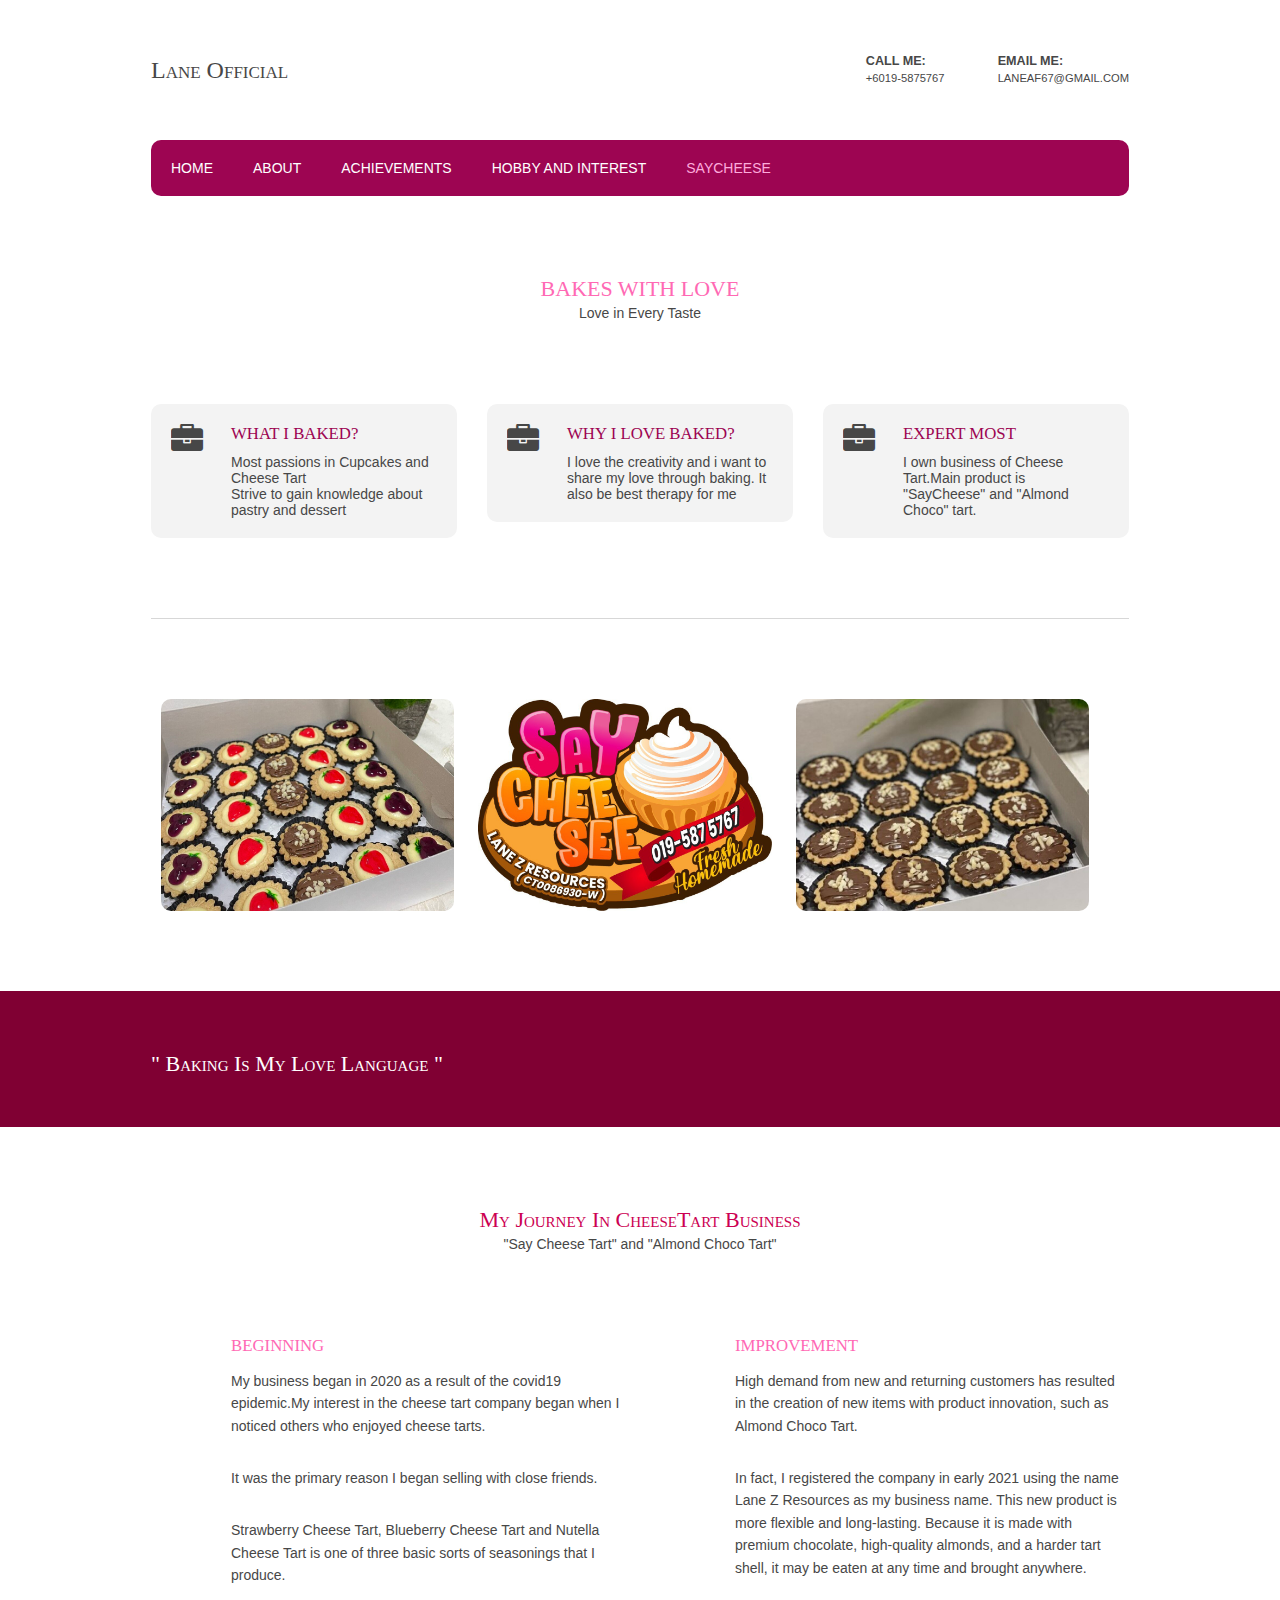
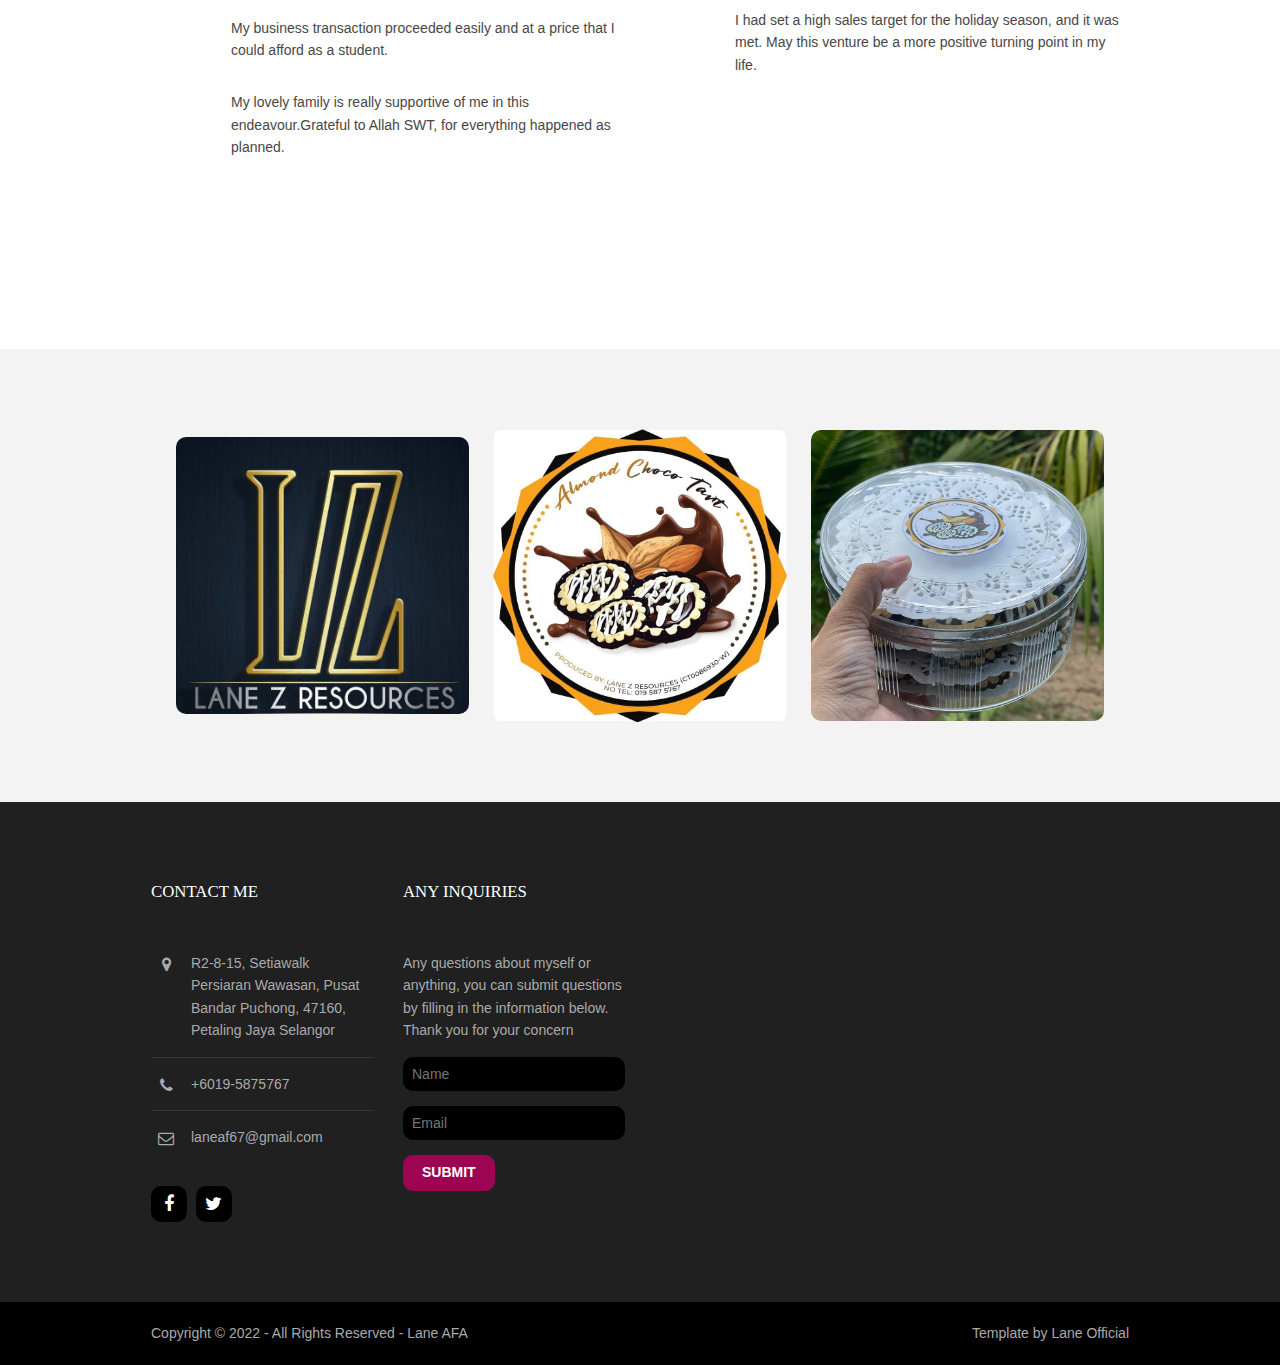
<file: saycheese.html>
<!DOCTYPE html>
<!--
Template Name: Lane AFA
Author: <a href="https://www.os-templates.com/">OS Templates</a>
Author URI: https://www.os-templates.com/
Licence: Free to use under our free template licence terms
Licence URI: https://www.os-templates.com/template-terms
-->
<html lang="">
<!-- To declare your language - read more here: https://www.w3.org/International/questions/qa-html-language-declarations -->
<head>
<title>SayCheese</title>
<meta charset="utf-8">
<meta name="viewport" content="width=device-width, initial-scale=1.0, maximum-scale=1.0, user-scalable=no">
<link href="layout/styles/layout.css" rel="stylesheet" type="text/css" media="all">
<style>
img {
  width: 30%;
    margin-right: 10px;
    margin-left: 10px;
}
</style>
</head>
<body id="top">
<!-- ################################################################################################ -->
<!-- ################################################################################################ -->
<!-- ################################################################################################ -->
<div class="wrapper row1">
  <header id="header" class="hoc clear"> 
    <!-- ################################################################################################ -->
    <div id="logo" class="fl_left">
      <h1><a href="index.html">Lane Official</a></h1>
      <p></p>
    </div>
    <div id="quickinfo" class="fl_right">
      <ul class="nospace inline">
        <li><strong>Call Me:</strong><br>
          +6019-5875767</li>
        <li><strong>Email Me:</strong><br>
         laneaf67@gmail.com</li>
      </ul>
    </div>
    <!-- ################################################################################################ -->
  </header>
  <nav id="mainav" class="hoc clear"> 
    <!-- ################################################################################################ -->
    <ul class="clear">
      <li class=""><a href="index.html">Home</a></li>
      <li><a href="about.html">About</a></li>
      <li><a href="achievements.html">Achievements</a></li>
      <li><a href="hobby and interest.html">Hobby and Interest</a></li>
       <li class="active"><a href="saycheese.html">SayCheese</a></li>
     
        
          
        </ul>
      </li>
    
    <!-- ################################################################################################ -->
  </nav>
</div>
<!-- ################################################################################################ -->
<!-- ################################################################################################ -->
<!-- ################################################################################################ -->

<!-- ################################################################################################ -->
<!-- ################################################################################################ -->
<!-- ################################################################################################ -->
<div class="wrapper row3">
  <main class="hoc container clear"> 
    <!-- main body -->
    <!-- ################################################################################################ -->
    <section id="introblocks">
      <div class="sectiontitle">
        <h6 class="heading"></h6><h1 style="color:hotpink;">BAKES WITH LOVE</h1>
        <p>Love in Every Taste</p>
      </div>
      <ul class="nospace group">
        <li class="one_third first">
          <article><i class="fa fa-briefcase"></i>
            <h6 class="heading font-x1"><a href="#">WHAT I BAKED?</a></h6>
            <p>Most passions in Cupcakes and Cheese Tart</p>
            <p>Strive to gain knowledge about pastry and dessert</p>
          </article>
        </li>
        <li class="one_third">
          <article><i class="fa fa-briefcase"></i>
            <h6 class="heading font-x1"><a href="#">WHY I LOVE BAKED?</a></h6>
            <p> I love the creativity and i want to share my love through baking. It also be best therapy for me</p>
          </article>
        </li>
        <li class="one_third">
          <article><i class="fa fa-briefcase"></i>
            <h6 class="heading font-x1"><a href="#">EXPERT MOST</a></h6>
            <p>I own business of Cheese Tart.Main product is "SayCheese" and "Almond Choco" tart.</p>
           
          
    <div class="clear"></div> </section>
    <!-- ################################################################################################ -->
    <hr class="btmspace-80">
    <!-- ################################################################################################ -->
    <section>
      <img src="images/lane/baking2.jpg" alt="mixcheesetart">
      <img src="images/lane/baking1.jpg" alt="logo">
      <img src="images/lane/baking3.jpg" alt="Nutella">
</section>

  </main>
</div>
<!-- ################################################################################################ -->
<!-- ################################################################################################ -->
<!-- ################################################################################################ -->
<div class="wrapper coloured">
  <article class="hoc cta clear"> 
    <!-- ################################################################################################ -->
    <h6 class="three_quarter first">" Baking is My Love Language "</h6>
   
    <!-- ################################################################################################ -->
  </article>
</div>
<!-- ################################################################################################ -->
<!-- ################################################################################################ -->
<!-- ################################################################################################ -->
<div class="wrapper row3">
  <section class="hoc container clear"> 
    <!-- ################################################################################################ -->


    <div class="sectiontitle">
      <h6 class="heading"></h6><h1 style="color:#cc0052;">My Journey in CheeseTart Business</h1>
      <p>"Say Cheese Tart" and "Almond Choco Tart"</p>
    </div>


    <ul class="nospace group latest">
      <li class="one_half first">
        <article>
          <div class="excerpt">
            <ul class="nospace meta">
             
            </ul>


            <h6 class="heading"style="color: hotpink;">BEGINNING</h6>
            <p>My business began in 2020 as a result of the covid19 epidemic.My interest in the cheese tart company began when I noticed others who enjoyed cheese tarts. 
            <p>It was the primary reason I began selling with close friends.</p>
            <p>Strawberry Cheese Tart, Blueberry Cheese Tart and Nutella Cheese Tart is one of three basic sorts of seasonings that I produce.</p>
            <p>My business transaction proceeded easily and at a price that I could afford as a student.</p>
            <p> My lovely family is really supportive of me in this endeavour.Grateful to Allah SWT, for everything happened as planned.</p>
         
          </div>

        </article>
      </li>
      <li class="one_half">
        <article>
          <div class="excerpt">
            <ul class="nospace meta">
              
            </ul>
            <h6 class="heading"style="color: hotpink;">IMPROVEMENT</h6>
            <p>High demand from new and returning customers has resulted in the creation of new items with product innovation, such as Almond Choco Tart.</p>
            <p>In fact, I registered the company in early 2021 using the name Lane Z Resources as my business name. This new product is more flexible and long-lasting. Because it is made with premium chocolate, high-quality almonds, and a harder tart shell, it may be eaten at any time and brought anywhere.</p>
            <p>I had set a high sales target for the holiday season, and it was met. May this venture be a more positive turning point in my life.</p>
            
          </div>
         
        </article>
      </li>
    </ul>
 
    <!-- ################################################################################################ -->
  </section>
</div>
<!-- ################################################################################################ -->
<!-- ################################################################################################ -->
<!-- ################################################################################################ -->
<div class="wrapper row2">
  <figure class="hoc container clear clients"> 
    <!-- ################################################################################################ -->
      <section>
      <img src="images/lane/choco2.jpg" alt="logobusiness">
      <img src="images/lane/choco1.jpg" alt="logochoco">
      <img src="images/lane/choco3.jpg" alt="almond">
</section>

   
    <!-- ################################################################################################ -->
  </figure>
</div>
<!-- ################################################################################################ -->
<!-- ################################################################################################ -->
<!-- ################################################################################################ -->
<div class="wrapper row4">
    <footer id="footer" class="hoc clear"> 
    <!-- ################################################################################################ -->
    <div class="one_quarter first">
      <h6 class="heading">CONTACT ME</h6>
      <ul class="nospace btmspace-30 linklist contact">
        <li><i class="fa fa-map-marker"></i>
          <address>
          R2-8-15, Setiawalk Persiaran Wawasan, Pusat Bandar Puchong, 47160, Petaling Jaya Selangor
          </address>
        </li>
        <li><i class="fa fa-phone"></i> +6019-5875767</li>
        <li><i class="fa fa-envelope-o"></i> laneaf67@gmail.com</li>
      </ul>
      <ul class="faico clear">
        <li><a class="faicon-facebook" href="#"><i class="fa fa-facebook"></i></a></li>
        <li><a class="faicon-twitter" href="#"><i class="fa fa-twitter"></i></a></li>
        
      </ul>
    </div>
   
    <div class="one_quarter">
      <h6 class="heading">ANY INQUIRIES</h6>
      <p class="nospace btmspace-15">Any questions about myself or anything, you can submit questions by filling in the information below. Thank you for your concern</p>
      <form method="post" action="#">
        <fieldset>
          <legend>Newsletter:</legend>
          <input class="btmspace-15" type="text" value="" placeholder="Name">
          <input class="btmspace-15" type="text" value="" placeholder="Email">
          <button type="submit" value="submit">Submit</button>
        </fieldset>
      </form>
    </div>
    <!-- ################################################################################################ -->
  </footer>
</div>
<!-- ################################################################################################ -->
<!-- ################################################################################################ -->
<!-- ################################################################################################ -->
<div class="wrapper row5">
  <div id="copyright" class="hoc clear"> 
    <!-- ################################################################################################ -->
    <p class="fl_left">Copyright &copy; 2022 - All Rights Reserved - <a href="#">Lane AFA</a></p>
    <p class="fl_right">Template by <a target="_blank" href="https://www.os-templates.com/" title="Free Website Templates">Lane Official</a></p>
    <!-- ################################################################################################ -->
  </div>
</div>
<!-- ################################################################################################ -->
<!-- ################################################################################################ -->
<!-- ################################################################################################ -->
<a id="backtotop" href="#top"><i class="fa fa-chevron-up"></i></a>
<!-- JAVASCRIPTS -->
<script src="layout/scripts/jquery.min.js"></script>
<script src="layout/scripts/jquery.backtotop.js"></script>
<script src="layout/scripts/jquery.mobilemenu.js"></script>
</body>
</html>
</file>
<file: layout/styles/layout.css>
@charset "utf-8";
/*
Template Name: Chershoee
Author: <a href="https://www.os-templates.com/">OS Templates</a>
Author URI: https://www.os-templates.com/
Licence: Free to use under our free template licence terms
Licence URI: https://www.os-templates.com/template-terms
File: Layout CSS
*/

@import url("font-awesome.min.css");
@import url("framework.css");

/* Rows
--------------------------------------------------------------------------------------------------------------- */
.row1, .row1 a{}
.row2, .row2 a{}
.row3, .row3 a{}
.row4, .row4 a{}
.row5, .row5 a{}


/* Header
--------------------------------------------------------------------------------------------------------------- */
#header{padding:50px 0;}

#header #logo *{margin:0; padding:0; line-height:1;}
#header #logo h1{margin-top:8px; font-size:24px;}
#header #logo p{margin-top:-2px; font-size:.9rem; text-transform:lowercase;}

#header #quickinfo{font-size:.8rem; text-transform:uppercase;}
#header #quickinfo li{margin-right:50px;}
#header #quickinfo li:last-child{margin-right:0;}
#header #quickinfo strong{display:block; margin:0 0 -5px 0; padding:0; font-size:.9rem;}
#header #quickinfo br{display:none;}


/* Page Intro
--------------------------------------------------------------------------------------------------------------- */
#pageintro{padding:180px 0;}

#pageintro article{display:block; max-width:65%; margin:0 auto; text-align:center;}
#pageintro .heading{margin-bottom:20px; font-size:3rem;}
#pageintro p:first-of-type{margin:0 0 20px 0; text-transform:uppercase; font-size:1.2rem; letter-spacing:5px;}
#pageintro footer{margin-top:50px;}


/* Content Area
--------------------------------------------------------------------------------------------------------------- */
.container{padding:80px 0;}

/* Content */
.container .content{}

.sectiontitle{display:block; max-width:55%; margin:0 auto 80px; text-align:center;}
.sectiontitle *{margin:0;}

#introblocks{margin-bottom:80px;}
#introblocks > ul > li{padding:20px;}
#introblocks article{display:block; position:relative; padding:0 0 0 60px; line-height:normal;}
#introblocks article *{margin:0; padding:0;}
#introblocks article i{display:inline-block; position:absolute; top:0; left:0; width:60px; overflow:hidden; line-height:1; font-size:32px;}
#introblocks article .heading{margin-bottom:10px;}

.overview{}
.overview > li{margin-bottom:30px;}
.overview > li:nth-last-child(-n+3){margin-bottom:0;}/* Removes bottom margin from the last three items - margin is restored in the media queries when items stack */
.overview > li:nth-child(3n+1){margin-left:0; clear:left;}/* Removes the need to add class="first" */
.overview > li figure{position:relative; max-width:320px;}
.overview > li figure a::after{position:absolute; top:0; right:0; bottom:0; left:0; content:"";}
.overview > li figure figcaption{display:block; position:absolute; bottom:0; width:100%; padding:15px;}
.overview > li figure a::after, .overview > li figure figcaption{opacity:0;}
.overview > li figure:hover a::after, .overview > li figure:hover figcaption{opacity:1;}
.overview > li figure figcaption *{margin:0;}
.overview > li figure .heading{margin-bottom:10px; font-size:1.2rem;}

.latest{margin-bottom:80px;}
.latest > li:last-child{margin-bottom:0;}/* Used when elements stack in small viewports */
.latest article{position:relative; padding:0 0 0 80px;}
.latest article time{display:block; position:absolute; top:0; left:0; width:60px;}
.latest article time *{display:block; margin:0; padding:0; text-align:center; text-transform:uppercase; font-style:normal; line-height:1;}
.latest article time strong{padding:12px 0; font-size:18px; border-bottom:1px solid; opacity:.5;}
.latest article time em{padding:8px 0;}
.latest article .excerpt .meta li{display:inline-block; font-size:.8rem;}
.latest article .excerpt .meta li::after{margin-left:5px; content:"|";}
.latest article .excerpt .meta li:last-child::after{margin:0; content:"";}
.latest article .excerpt .heading{margin:0; font-size:1.2rem;}
.latest article .excerpt p{margin-bottom:30px;}

.clients{text-align:center;}
.clients li:last-child{margin-bottom:0;}/* Used when elements stack in small viewports */
.clients li a{display:inline-block; max-width:100%;}

/* Comments */
#comments ul{margin:0 0 40px 0; padding:0; list-style:none;}
#comments li{margin:0 0 10px 0; padding:15px;}
#comments .avatar{float:right; margin:0 0 10px 10px; padding:3px; border:1px solid;}
#comments address{font-weight:bold;}
#comments time{font-size:smaller;}
#comments .comcont{display:block; margin:0; padding:0;}
#comments .comcont p{margin:10px 5px 10px 0; padding:0;}

#comments form{display:block; width:100%;}
#comments input, #comments textarea{width:100%; padding:10px; border:1px solid;}
#comments textarea{overflow:auto;}
#comments div{margin-bottom:15px;}
#comments input[type="submit"], #comments input[type="reset"]{display:inline-block; width:auto; min-width:150px; margin:0; padding:8px 5px; cursor:pointer;}

/* Sidebar */
.container .sidebar{}

.sidebar .sdb_holder{margin-bottom:50px;}
.sidebar .sdb_holder:last-child{margin-bottom:0;}


/* Click to Action
--------------------------------------------------------------------------------------------------------------- */
.cta{padding:50px 0;}
.cta > :first-child{margin-top:10px;}
.cta > :last-child{margin-bottom:0;}/* Used when elements stack in smaller viewports */


/* Footer
--------------------------------------------------------------------------------------------------------------- */
#footer{padding:80px 0;}

#footer .heading{margin-bottom:50px; font-size:1.2rem;}

#footer .linklist li{display:block; margin-bottom:15px; padding:0 0 15px 0; border-bottom:1px solid;}
#footer .linklist li:last-child{margin:0; padding:0; border:none;}
#footer .linklist li::before, #footer .linklist li::after{display:table; content:"";}
#footer .linklist li, #footer .linklist li::after{clear:both;}

#footer .contact{}
#footer .contact.linklist li, #footer .contact.linklist li:last-child{position:relative; padding-left:40px;}
#footer .contact li *{margin:0; padding:0; line-height:1.6;}
#footer .contact li i{display:block; position:absolute; top:0; left:0; width:30px; font-size:16px; text-align:center;}

#footer input, #footer button{border:1px solid;}
#footer input{display:block; width:100%; padding:8px;}
#footer button{padding:8px 18px 10px; text-transform:uppercase; font-weight:700; cursor:pointer;}


/* Copyright
--------------------------------------------------------------------------------------------------------------- */
#copyright{padding:20px 0;}
#copyright *{margin:0; padding:0;}


/* Transition Fade
This gives a smooth transition to "ALL" elements used in the layout - other than the navigation form used in mobile devices
If you don't want it to fade all elements, you have to list the ones you want to be faded individually
Delete it completely to stop fading
--------------------------------------------------------------------------------------------------------------- */
*, *::before, *::after{transition:all .3s ease-in-out;}
#mainav form *{transition:none !important;}


/* Add some roundness to individual elements - remove if not wanted
--------------------------------------------------------------------------------------------------------------- */
input, button, .btn, .faico a, #backtotop, img, #introblocks li, #mainav, .overview > li figure a::after, .latest article time, .pagination a, .pagination strong{border-radius:10px;}


/* ------------------------------------------------------------------------------------------------------------ */
/* ------------------------------------------------------------------------------------------------------------ */
/* ------------------------------------------------------------------------------------------------------------ */
/* ------------------------------------------------------------------------------------------------------------ */
/* ------------------------------------------------------------------------------------------------------------ */


/* Navigation
--------------------------------------------------------------------------------------------------------------- */
nav ul, nav ol{margin:0; padding:0; list-style:none;}

#mainav, #breadcrumb, .sidebar nav{line-height:normal;}
#mainav .drop::after, #mainav li li .drop::after, #breadcrumb li a::after, .sidebar nav a::after{position:absolute; font-family:"FontAwesome"; font-size:10px; line-height:10px;}

/* Top Navigation */
#mainav{position:relative; margin-bottom:-30px; padding:0; z-index:999;}
#mainav ul{text-transform:uppercase;}
#mainav ul ul{z-index:9999; position:absolute; width:180px; text-transform:none; text-align:center;}
#mainav ul ul ul{left:180px; top:0;}
#mainav li{display:block; float:left; position:relative; margin:0; padding:0;}
#mainav li:last-child{margin-right:0;}
#mainav li li{width:100%; margin:0;}
#mainav li a{display:block; padding:20px;}
#mainav li li a{border:solid; border-width:0 0 1px 0;}
#mainav .drop{padding-left:15px;}
#mainav li li a, #mainav li li .drop{display:block; margin:0; padding:10px 15px;}
#mainav .drop::after, #mainav li li .drop::after{content:"\f0d7";}
#mainav .drop::after{top:25px; left:5px;}
#mainav li li .drop::after{top:15px; left:5px;}
#mainav ul ul{visibility:hidden; opacity:0;}
#mainav ul li:hover > ul{visibility:visible; opacity:1;}

#mainav form{display:none; margin:0; padding:0;}
#mainav form select, #mainav form select option{display:block; cursor:pointer; outline:none;}
#mainav form select{width:100%; padding:5px; border:none;}
#mainav form select option{margin:5px; padding:0; border:none;}

/* Breadcrumb */
#breadcrumb{padding:150px 0 30px;}
#breadcrumb ul{margin:0; padding:0; list-style:none; text-transform:uppercase;}
#breadcrumb li{display:inline-block; margin:0 6px 0 0; padding:0;}
#breadcrumb li a{display:block; position:relative; margin:0; padding:0 12px 0 0; font-size:12px;}
#breadcrumb li a::after{top:4px; right:0; content:"\f101";}
#breadcrumb li:last-child a{margin:0; padding:0;}
#breadcrumb li:last-child a::after{display:none;}
#breadcrumb .heading{margin:0; font-size:2rem;}

/* Sidebar Navigation */
.sidebar nav{display:block; width:100%;}
.sidebar nav li{margin:0 0 3px 0; padding:0;}
.sidebar nav a{display:block; position:relative; margin:0; padding:5px 10px 5px 15px; text-decoration:none; border:solid; border-width:0 0 1px 0;}
.sidebar nav a::after{top:9px; left:5px; content:"\f101";}
.sidebar nav ul ul a{padding-left:35px;}
.sidebar nav ul ul a::after{left:25px;}
.sidebar nav ul ul ul a{padding-left:55px;}
.sidebar nav ul ul ul a::after{left:45px;}

/* Pagination */
.pagination{display:block; width:100%; text-align:center; clear:both;}
.pagination li{display:inline-block; margin:0 2px 0 0;}
.pagination li:last-child{margin-right:0;}
.pagination a, .pagination strong{display:block; padding:8px 11px; border:1px solid; background-clip:padding-box; font-weight:normal;}

/* Back to Top */
#backtotop{z-index:999; display:inline-block; position:fixed; visibility:hidden; bottom:20px; right:20px; width:36px; height:36px; line-height:36px; font-size:16px; text-align:center; opacity:.2;}
#backtotop i{display:block; width:100%; height:100%; line-height:inherit;}
#backtotop.visible{visibility:visible; opacity:.5;}
#backtotop:hover{opacity:1;}


/* Tables
--------------------------------------------------------------------------------------------------------------- */
table, th, td{border:1px solid; border-collapse:collapse; vertical-align:top;}
table, th{table-layout:auto;}
table{width:100%; margin-bottom:15px;}
th, td{padding:5px 8px;}
td{border-width:0 1px;}


/* Gallery
--------------------------------------------------------------------------------------------------------------- */
#gallery{display:block; width:100%; margin-bottom:50px;}
#gallery figure figcaption{display:block; width:100%; clear:both;}
#gallery li{margin-bottom:30px;}


/* Font Awesome Social Icons
--------------------------------------------------------------------------------------------------------------- */
.faico{margin:0; padding:0; list-style:none;}
.faico li{display:inline-block; margin:8px 5px 0 0; padding:0; line-height:normal;}
.faico li:last-child{margin-right:0;}
.faico a{display:inline-block; width:36px; height:36px; line-height:36px; font-size:18px; text-align:center;}

.faico a{color:#FFFFFF; background-color:#000000;}
.faico a:hover{}

.faicon-dribble:hover{background-color:#EA4C89;}
.faicon-facebook:hover{background-color:#3B5998;}
.faicon-google-plus:hover{background-color:#DB4A39;}
.faicon-linkedin:hover{background-color:#0E76A8;}
.faicon-twitter:hover{background-color:#00ACEE;}
.faicon-vk:hover{background-color:#4E658E;}


/* ------------------------------------------------------------------------------------------------------------ */
/* ------------------------------------------------------------------------------------------------------------ */
/* ------------------------------------------------------------------------------------------------------------ */
/* ------------------------------------------------------------------------------------------------------------ */
/* ------------------------------------------------------------------------------------------------------------ */


/* Colours
--------------------------------------------------------------------------------------------------------------- */
body{color:#474747; background-color:#FFFFFF;}
a{color:#9D0552;}
a:active, a:focus{background:transparent;}/* IE10 + 11 Bugfix - prevents grey background */
hr, .borderedbox{border-color:#D7D7D7;}
label span{color:#FF0000; background-color:inherit;}
input:focus, textarea:focus, *:required:focus{border-color:#56AED4;}

.overlay{color:#FFFFFF; background-color:inherit;}
.overlay::after{color:inherit; background-color:rgba(0,0,0,.55);}
.overlay.light{color:#474747;}
.overlay.light::after{background-color:rgba(255,255,255,.7);}

.btn, .btn.inverse:hover{color:#FFFFFF; background-color:#9D0552; border-color:#9D0552;}
.btn:hover, .btn.inverse{color:inherit; background-color:transparent; border-color:inherit;}


/* Rows */
.row1{color:#474747; background-color:#FFFFFF;}
.row2{color:#474747; background-color:#F3F3F3;}
.row3{color:#474747; background-color:#FFFFFF;}
.row4{color:#AAAAAA; background-color:#202020;}
.row5, .row5 a{color:#AAAAAA; background-color:#000000;}
.coloured{color:#FFFFFF; background-color: #800033;}


/* Header */
#header a{color:inherit;}


/* Page Intro */
#pageintro{color:#FFFFFF;}


/* Content Area */
#introblocks > ul > li{color:#474747; background-color:#F3F3F3;}

.overview > li figure a::after{background-color:rgba(0,0,0,.5);}
.overview > li figure figcaption{color:#FFFFFF;}

.latest article time{color:#474747; background-color:#F3F3F3;}
.latest article time strong{border-color:rgba(0,0,0,.2);}


/* Footer */
#footer .heading{color:#FFFFFF;}
#footer hr, #footer .borderedbox, #footer .linklist li{border-color:rgba(255,255,255,.1);}

#footer input, #footer button{border-color:transparent;}
#footer input{color:#FFFFFF; background-color:#000000;}
#footer input:focus{border-color:#9D0552;}
#footer button{color:#FFFFFF; background-color:#9D0552;}


/* Navigation */
#mainav{color:#FFFFFF; background-color:#9D0552;}
#mainav li a{color:inherit;}
#mainav .active a, #mainav a:hover, #mainav li:hover > a{color:#FDABDC; background-color:inherit;}
#mainav li li a, #mainav .active li a{color:#FFFFFF; background-color:rgba(157,5,82,.5);/* #9D0552 */ border-color:rgba(0,0,0,.6);}
#mainav li li:hover > a, #mainav .active .active > a{color:#FDABDC; background-color:#9D0552;}
#mainav form select{color:#474747; background-color:#FFFFFF;}

#breadcrumb a{color:inherit; background-color:inherit;}
#breadcrumb li:last-child a{color:#9D0552;}

.container .sidebar nav a{color:inherit; border-color:#D7D7D7;}
.container .sidebar nav a:hover{color:#9D0552;}

.pagination a, .pagination strong{border-color:#D7D7D7;}
.pagination .current *{color:#FFFFFF; background-color:#9D0552;}

#backtotop{color:#FFFFFF; background-color:#9D0552;}


/* Tables + Comments */
table, th, td, #comments .avatar, #comments input, #comments textarea{border-color:#D7D7D7;}
#comments input:focus, #comments textarea:focus, #comments *:required:focus{border-color:#9D0552;}
th{color:#FFFFFF; background-color:#373737;}
tr, #comments li, #comments input[type="submit"], #comments input[type="reset"]{color:inherit; background-color:#FBFBFB;}
tr:nth-child(even), #comments li:nth-child(even){color:inherit; background-color:#F7F7F7;}
table a, #comments a{background-color:inherit;}


/* ------------------------------------------------------------------------------------------------------------ */
/* ------------------------------------------------------------------------------------------------------------ */
/* ------------------------------------------------------------------------------------------------------------ */
/* ------------------------------------------------------------------------------------------------------------ */
/* ------------------------------------------------------------------------------------------------------------ */


/* Media Queries
--------------------------------------------------------------------------------------------------------------- */
@-ms-viewport{width:device-width;}


/* Max Wrapper Width - Laptop, Desktop etc.
--------------------------------------------------------------------------------------------------------------- */
@media screen and (min-width:978px){
	.hoc{max-width:978px;}
}


/* Mobile Devices
--------------------------------------------------------------------------------------------------------------- */
@media screen and (max-width:900px){
	.hoc{max-width:90%;}

	#header{}

	#mainav{padding:15px;}
	#mainav ul{display:none;}
	#mainav form{display:block;}

	#breadcrumb{}

	.container{}
	#comments input[type="reset"]{margin-top:10px;}
	.pagination li{display:inline-block; margin:0 5px 5px 0;}

	#footer{}

	#copyright{}
	#copyright p:first-of-type{margin-bottom:10px;}
}


@media screen and (max-width:750px){
	.imgl, .imgr{display:inline-block; float:none; margin:0 0 10px 0;}
	.fl_left, .fl_right{display:block; float:none;}
	.group .group > *:last-child, .clear .clear > *:last-child, .clear .group > *:last-child, .group .clear > *:last-child{margin-bottom:0;}/* Experimental - Needs more testing in different situations, stops double margin when stacking */
	.one_half, .one_third, .two_third, .one_quarter, .two_quarter, .three_quarter{display:block; float:none; width:auto; margin:0 0 30px 0; padding:0;}

	#header{text-align:center;}
	#header #logo{margin:0 0 30px 0;}

	#pageintro article{max-width:none; text-align:left;}
	#pageintro .heading{font-size:2rem;}

	.sectiontitle{max-width:none;}

	.overview > li:nth-last-child(-n+3){margin-bottom:30px;}

	.cta > :first-child{margin-top:0;}

	#footer{padding-bottom:50px;}/* Not required, just looks a little better */
}


/* Other
--------------------------------------------------------------------------------------------------------------- */
@media screen and (max-width:650px){
	.scrollable{display:block; width:100%; margin:0 0 30px 0; padding:0 0 15px 0; overflow:auto; overflow-x:scroll;}
	.scrollable table{margin:0; padding:0; white-space:nowrap;}

	.inline li{display:block; margin-bottom:10px;}
	.pushright li{margin-right:0;}

	.font-x2{font-size:1.4rem;}
	.font-x3{font-size:1.6rem;}

	#header #quickinfo li{display:block; margin-right:0;}
}
</file>
